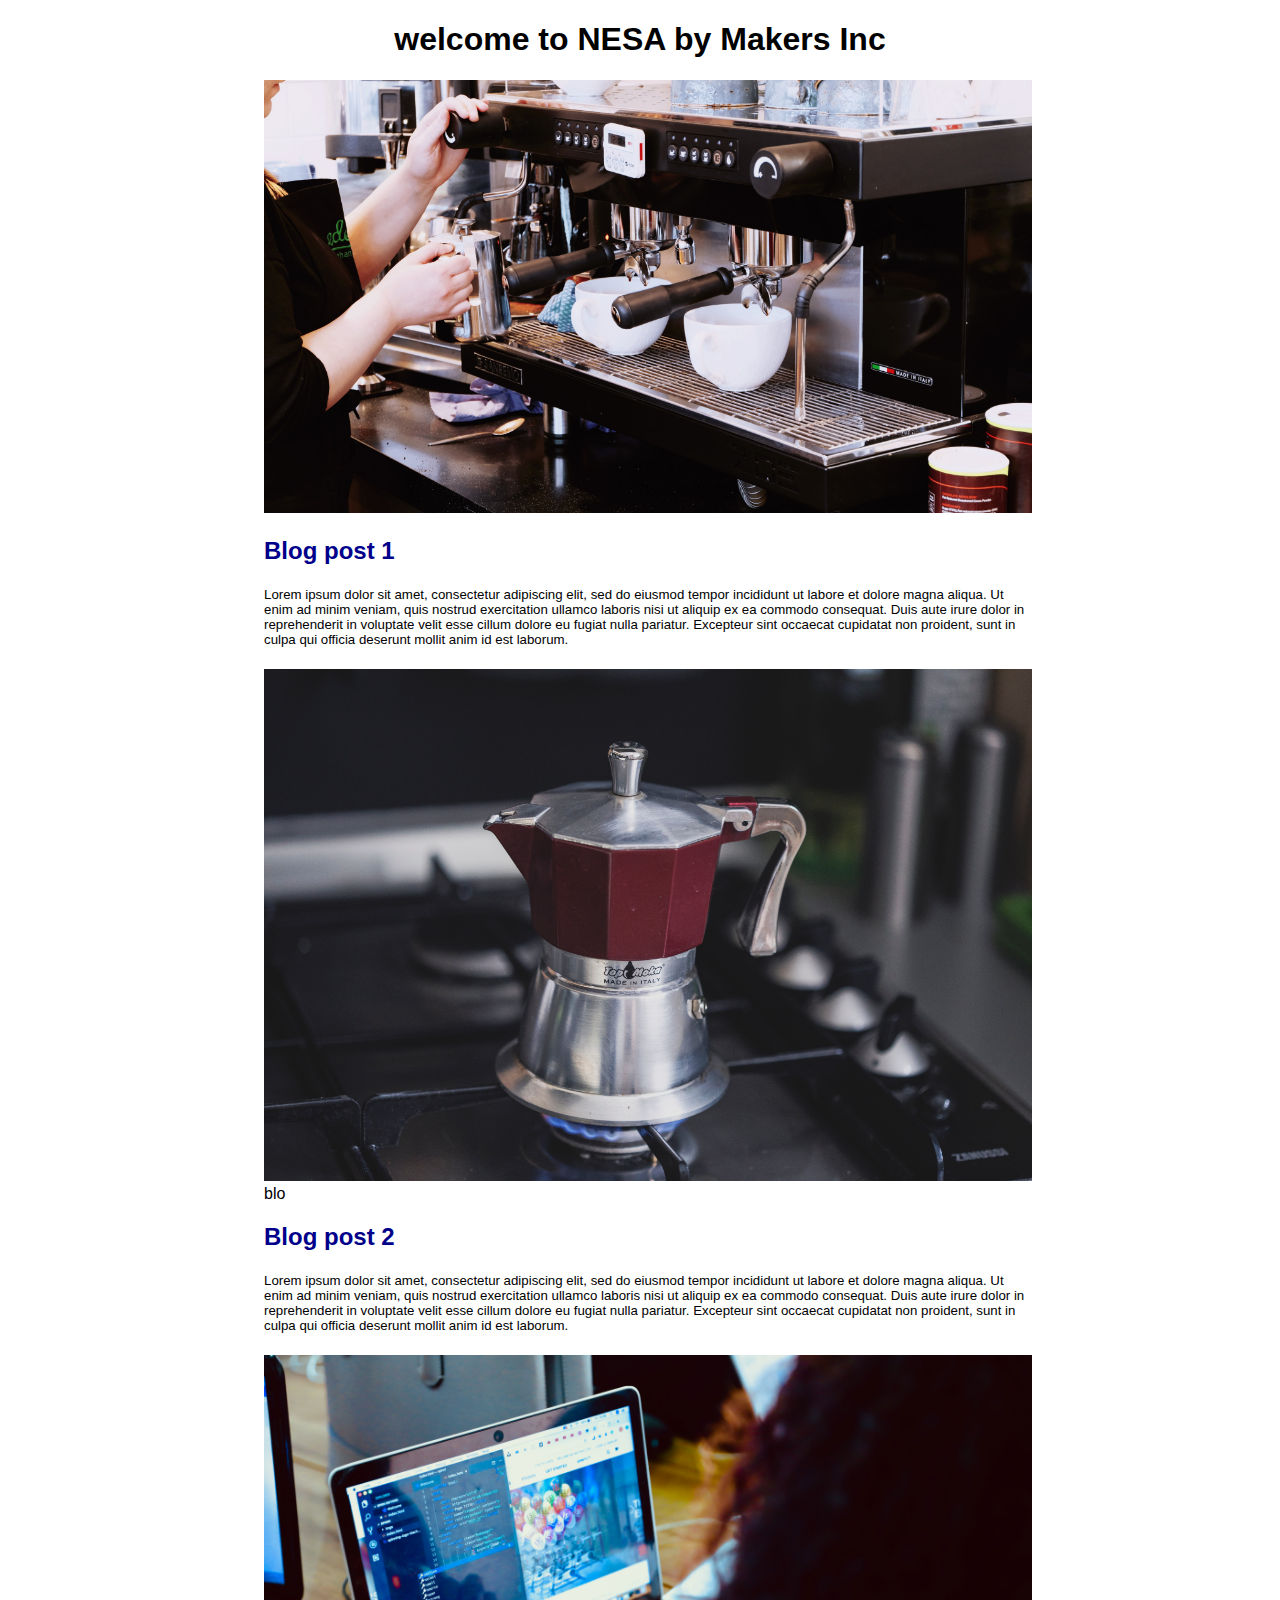
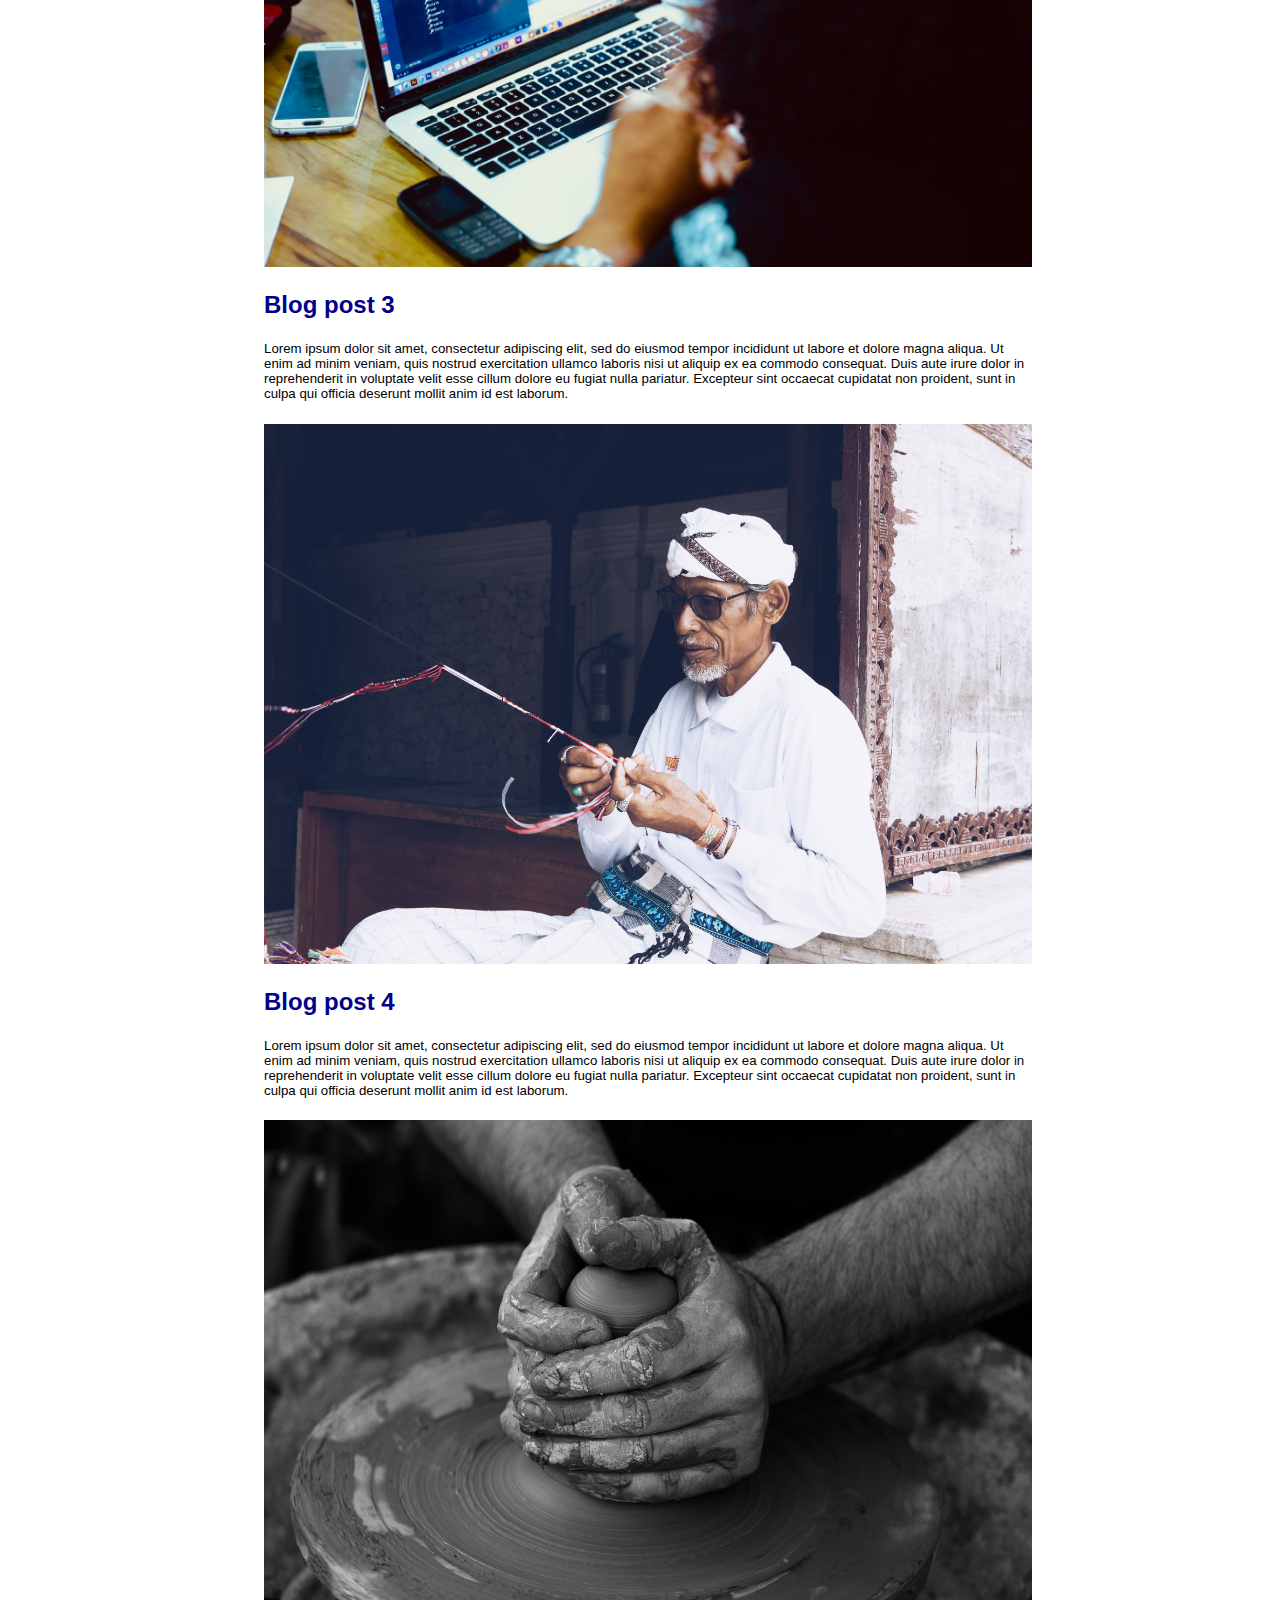
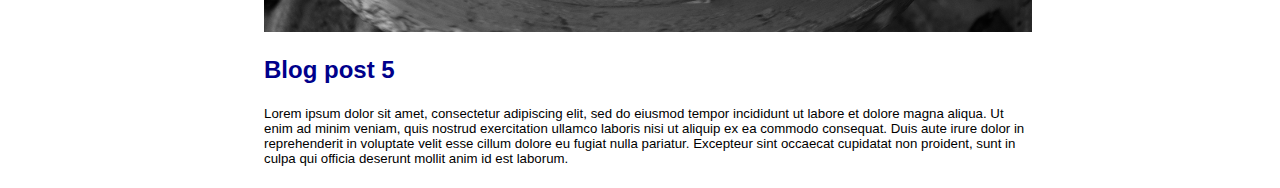
<file: blog.html>
<!DOCTYPE html>
<html>
    <head>
         <title>
             Cohort 9.0
         </title>
    </head>
    <body>
        <h1 class="title">
            welcome to NESA by Makers Inc
        </h1>
        <div class="post">
            <img src="./img/b1.jpg"  />
            <h2>
                Blog post 1
            </h2>
            <h5>Lorem ipsum dolor sit amet, consectetur adipiscing elit, sed do eiusmod tempor incididunt ut labore et dolore magna aliqua. Ut enim ad minim veniam, quis nostrud exercitation ullamco laboris nisi ut aliquip ex ea commodo consequat. Duis aute irure dolor in reprehenderit in voluptate velit esse cillum dolore eu fugiat nulla pariatur. Excepteur sint occaecat cupidatat non proident, sunt in culpa qui officia deserunt mollit anim id est laborum.</h5>
        </div>

        <div class="post">
                <img src="./img/b2.jpg" />
  blo              <h2>
                    Blog post 2
                </h2>
                <h5>Lorem ipsum dolor sit amet, consectetur adipiscing elit, sed do eiusmod tempor incididunt ut labore et dolore magna aliqua. Ut enim ad minim veniam, quis nostrud exercitation ullamco laboris nisi ut aliquip ex ea commodo consequat. Duis aute irure dolor in reprehenderit in voluptate velit esse cillum dolore eu fugiat nulla pariatur. Excepteur sint occaecat cupidatat non proident, sunt in culpa qui officia deserunt mollit anim id est laborum.</h5>
            </div>

            <div class="post">
                    <img src="./img/b3.jpg"  />
                    <h2>
                        Blog post 3
                    </h2>
                    <h5>Lorem ipsum dolor sit amet, consectetur adipiscing elit, sed do eiusmod tempor incididunt ut labore et dolore magna aliqua. Ut enim ad minim veniam, quis nostrud exercitation ullamco laboris nisi ut aliquip ex ea commodo consequat. Duis aute irure dolor in reprehenderit in voluptate velit esse cillum dolore eu fugiat nulla pariatur. Excepteur sint occaecat cupidatat non proident, sunt in culpa qui officia deserunt mollit anim id est laborum.</h5>
                </div>

                <div class="post">
                        <img src="./img/b4.jpg"  />
                        <h2>
                            Blog post 4
                        </h2>
                        <h5>Lorem ipsum dolor sit amet, consectetur adipiscing elit, sed do eiusmod tempor incididunt ut labore et dolore magna aliqua. Ut enim ad minim veniam, quis nostrud exercitation ullamco laboris nisi ut aliquip ex ea commodo consequat. Duis aute irure dolor in reprehenderit in voluptate velit esse cillum dolore eu fugiat nulla pariatur. Excepteur sint occaecat cupidatat non proident, sunt in culpa qui officia deserunt mollit anim id est laborum.</h5>
                    </div>

                    <div class="post">
                            <img src="./img/b5.jpg"  />
                            <h2>
                                Blog post 5
                            </h2>
                            <h5>Lorem ipsum dolor sit amet, consectetur adipiscing elit, sed do eiusmod tempor incididunt ut labore et dolore magna aliqua. Ut enim ad minim veniam, quis nostrud exercitation ullamco laboris nisi ut aliquip ex ea commodo consequat. Duis aute irure dolor in reprehenderit in voluptate velit esse cillum dolore eu fugiat nulla pariatur. Excepteur sint occaecat cupidatat non proident, sunt in culpa qui officia deserunt mollit anim id est laborum.</h5>
                        </div>
       
    </body>

    <style>
        h1{
            text-align: center;

        }

        div{
            width: 60vw;
            margin-left: 20vw
        }

        body{
            font-family: sans-serif
        }

        h5{
            font-weight: 100;
            color: rgb(red, green, blue)
        }
        .post img{
            width: 100%
        }

        .title{
            text-align: center
        }

        h2{
            color:darkblue
        }

    </style>

</html>
</file>
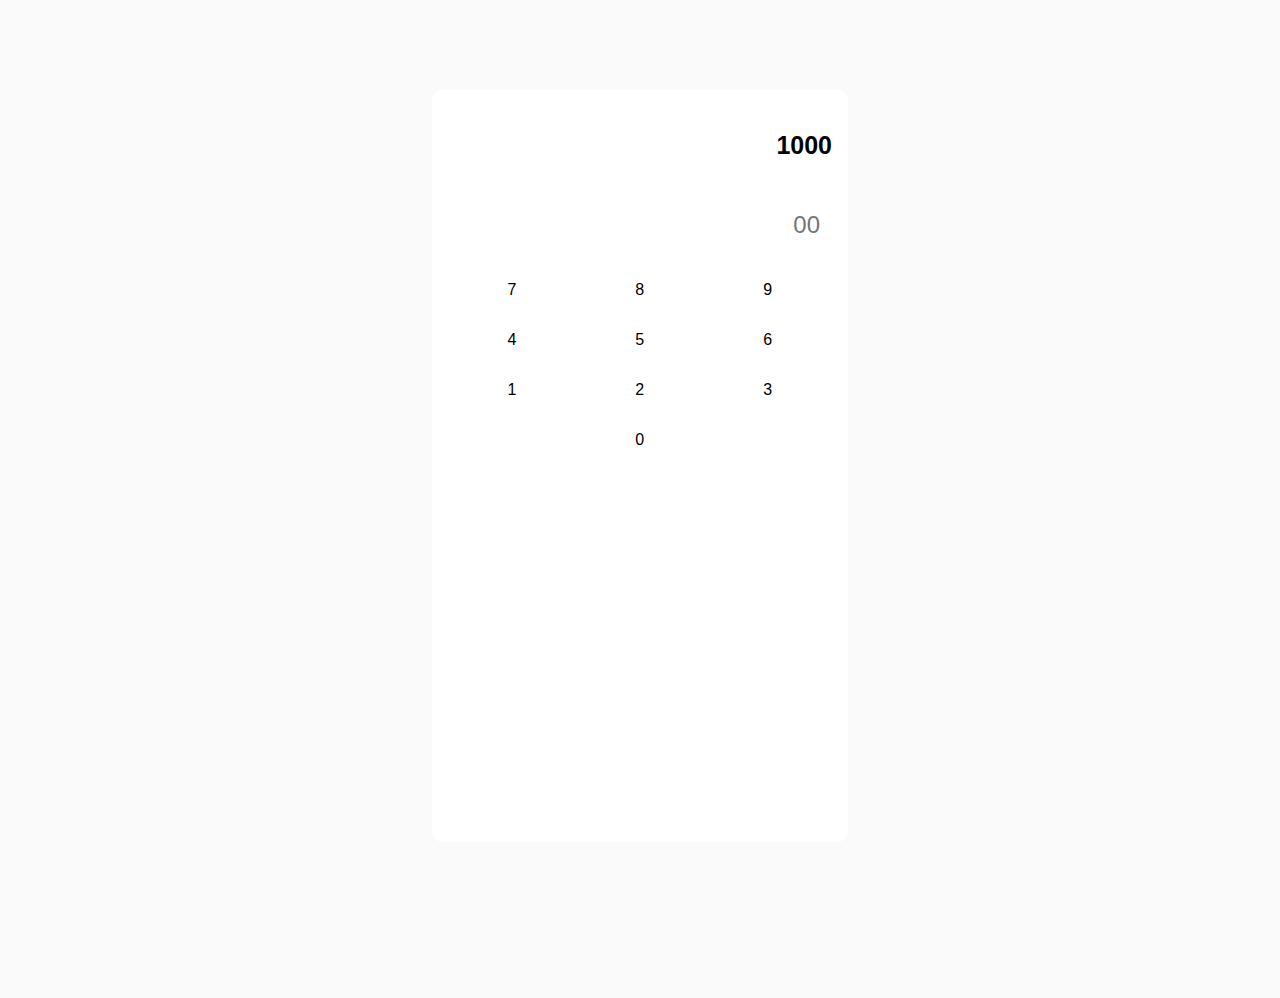
<file: calculator.html>
<html lang="en">
<head>
    <meta charset="UTF-8">
    <meta name="viewport" content="width=device-width, initial-scale=1.0">
    <meta http-equiv="X-UA-Compatible" content="ie=edge">
    <title>Document</title>
</head>
<body>
    <div class="calculator">
        <p class="ans">1000</p>
        <input placeholder="00" class="values">
        <div class="numbers">
             <div class="numrow">
                <div class="num" onclick="addnum(7)"><p>7</p></div>
                <div class="num" onclick="addnum(8)"><p>8</p></div>
                <div class="num" onclick="addnum(9)"><p>9</p></div>
            </div>
        
            <div class="numrow"> 
                <div class="num" onclick="addnum(4)"><p>4</p></div>
                <div class="num" onclick="addnum(5)"><p>5</p></div>
                <div class="num" onclick="addnum(6)"><p>6</p></div>
            </div>
        
            <div class="numrow">
                <div class="num" onclick="addnum(1)"><p>1</p></div>
                <div class="num" onclick="addnum(2)"><p>2</p></div>
                <div class="num" onclick="addnum(3)"><p>3</p></div>
            </div>
        
            <div class="numrow">
                <div class="num" onclick="addnum()"><p></p></div>
                <div class="num" onclick="addnum(0)"><p>0</p></div>
                <div class="num" onclick="addnum()"><p></p></div>
            </div>
        </div>
    </div>
</body>
<link rel="stylesheet" href="./css/calculator.css">
<script src="./js/calculator.js"></script>
</html>
</file>
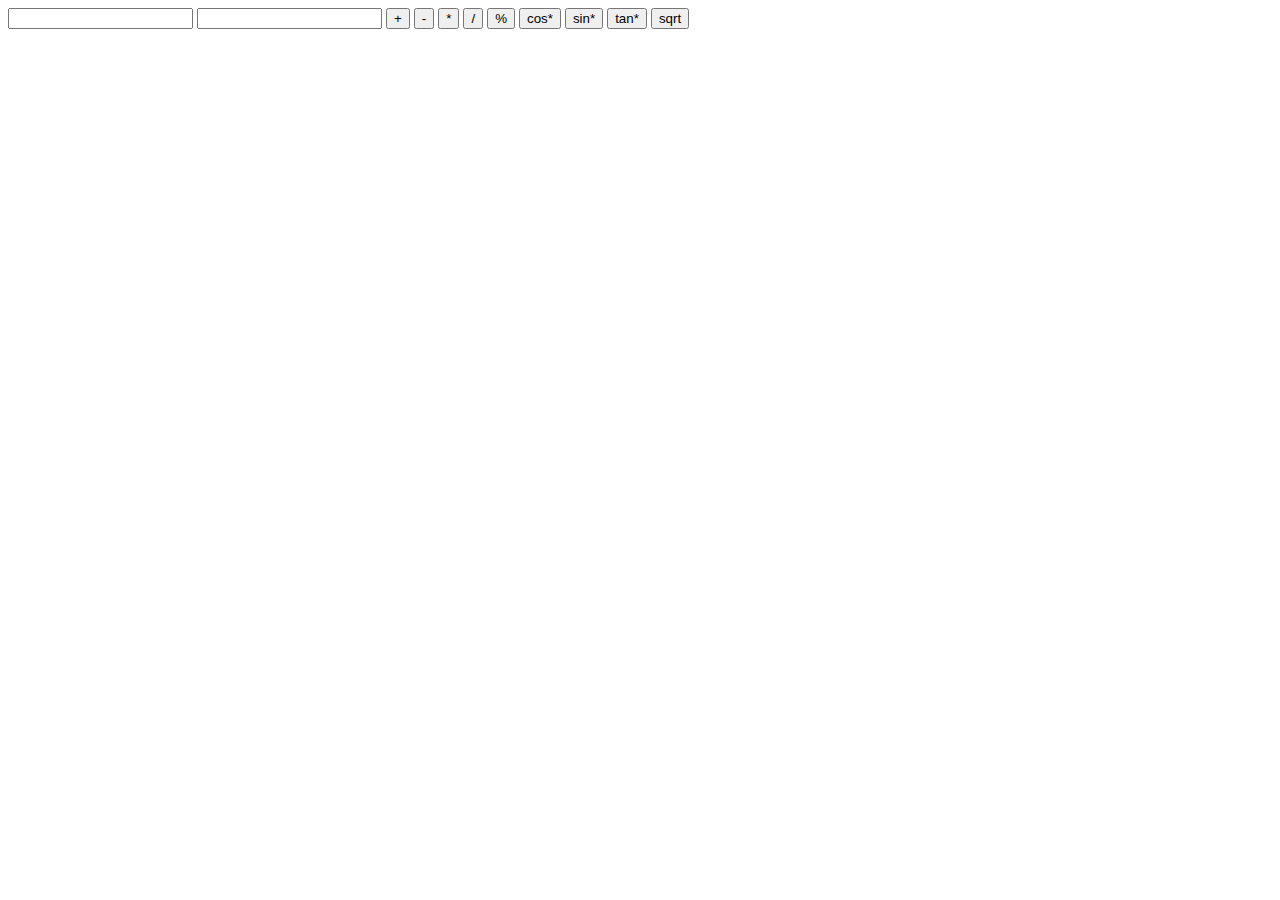
<file: force.html>
<html lang="en">
<head>
    <meta charset="UTF-8">
    <meta name="viewport" content="width=, initial-scale=1.0">
    <meta http-equiv="X-UA-Compatible" content="ie=edge">
    <title>Document</title>
</head>
<body>
        <input id="num1" placeholder="" type="number">
        <input id="num2" placeholder="" type="number">
        <button   onclick="add()">+</button>
        <button   onclick="minus()">-</button>
        <button   onclick="times()">*</button>
        <button   onclick="div()">/</button>
        <button   onclick="mod()">%</button>
        <button   onclick="cos()">cos*</button>
        <button   onclick="sin()">sin*</button>
        <button   onclick="tan()">tan*</button>
        <button   onclick="sqrt">sqrt</button>
</body>

<script src="./js/function.js"></script>
</html>
</file>
<file: css/calculator.css>
body{
    background: #fafafa;
    font-family: -apple-system, BlinkMacSystemFont, 'Segoe UI', Roboto, Oxygen, Ubuntu, Cantarell, 'Open Sans', 'Helvetica Neue', sans-serif;
    height: 100vh;
}

.calculator{
    width: 30vw;
    margin: auto;
    height: 80vh;
    margin-top: 10vh;
    background: white;
    padding: 1rem;
    border-radius: 10px;
}

.ans{
    text-align: right;
    font-weight: bold;
    font-size: 25px;
}

input{
    width: -webkit-fill-available;
    height: 5rem;
    padding: 12px;
    font-size: 24px;
    border: 0;
    text-align: right;
}

.number{
   margin-top: 50px;
}

.numrow{
    display: flex;
    height: 50px;
}

.num{
    width: 33.3%;
    text-align: center;
    height: 5rem;

}
</file>
